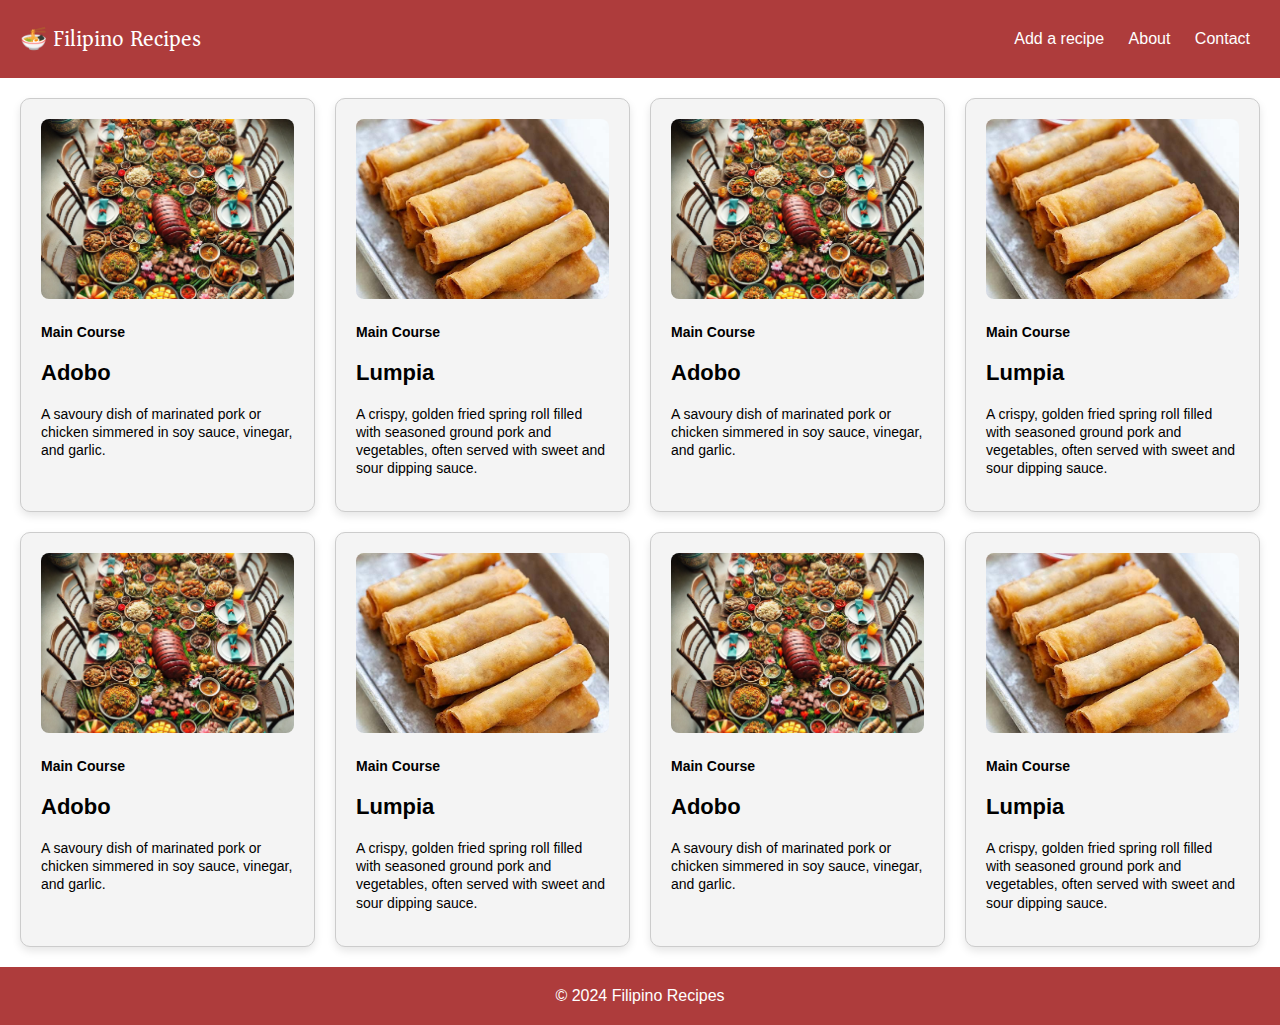
<file: index.html>
<!DOCTYPE html>
<html lang="en">
<head>
    <meta charset="UTF-8">
    <meta name="viewport" content="width=device-width, initial-scale=1.0">
    <title>Filipino Recipes - Home</title>    

    <!-- Google Fonts: Asar for a distinctive look - Used for logo and headings -->
    <link href="https://fonts.googleapis.com/css2?family=Asar&display=swap" rel="stylesheet">

    <!-- Link to external CSS - Contains all styling for the website -->
    <link rel="stylesheet" href="styles.css">
    
</head>
<body>

    <!-- Main container - Provides overall structure for the page -->
    <div class="grid-container">

    <!-- Header Section - Contains logo and navigation -->
    <header class="header" role="banner">
        <!-- Logo with home link - Uses food emoji and text -->
        <div class="logo">
            <a href="index.html" class="logo-link" aria-label="Home page">&#127836; Filipino Recipes</a>
        </div>
    
        <!-- Hamburger menu icon - Only visible on mobile devices -->
        <div class="nav-toggle" aria-label="Toggle navigation menu" role="button" tabindex="0" aria-expanded="false">&#9776;</div>
        
        <!-- Navigation links - Primary site navigation -->
        <nav class="nav-links" aria-label="Main navigation">
            <a href="add-recipe.html" class="btn-link">Add a recipe</a>
            <a href="about-this.html" class="btn-link">About</a>
            <a href="contact.html" class="btn-link">Contact</a>
        </nav>
    </header>
    



    
        <!-- Main Content - Recipe card grid using CSS Grid layout -->
        <main class="content grid-4-col" role="main">

            <!-- Recipe Card Component - Will be dynamically generated in Flask version -->
            <!-- Each card represents a single recipe with category, title, description, and image -->
            <article class="card" data-category="Main Course" data-recipe-id="1">
                <img src="images/about.webp" alt="Adobo served with rice" class="card-image">
                <header class="card-header">
                    <p class="category">Main Course</p>
                    <h3><a href="#" class="recipe-link">Adobo</a></h3>
                </header>
                <div class="card-body">
                    <p class="recipe-short-des">A savoury dish of marinated pork or chicken simmered in soy sauce, vinegar, and garlic.</p>
                </div>
            </article>
            
            <article class="card" data-category="Main Course" data-recipe-id="3">
                <img src="images/lumpia.jpg" alt="Plate of lumpia spring rolls" class="card-image">
                <header class="card-header">
                    <p class="category">Main Course</p>
                    <h3><a href="recipe-detail.html" class="recipe-link">Lumpia</a></h3>
                </header>
                <div class="card-body">
                    <p class="recipe-short-des">A crispy, golden fried spring roll filled with seasoned ground pork and vegetables, often served with sweet and sour dipping sauce.</p>
                </div>
            </article>

            <article class="card" data-category="Main Course" data-recipe-id="1">
                <img src="images/about.webp" alt="Adobo served with rice" class="card-image">
                <header class="card-header">
                    <p class="category">Main Course</p>
                    <h3><a href="#" class="recipe-link">Adobo</a></h3>
                </header>
                <div class="card-body">
                    <p class="recipe-short-des">A savoury dish of marinated pork or chicken simmered in soy sauce, vinegar, and garlic.</p>
                </div>
            </article>
            
            <article class="card" data-category="Main Course" data-recipe-id="3">
                <img src="images/lumpia.jpg" alt="Plate of lumpia spring rolls" class="card-image">
                <header class="card-header">
                    <p class="category">Main Course</p>
                    <h3><a href="recipe-detail.html" class="recipe-link">Lumpia</a></h3>
                </header>
                <div class="card-body">
                    <p class="recipe-short-des">A crispy, golden fried spring roll filled with seasoned ground pork and vegetables, often served with sweet and sour dipping sauce.</p>
                </div>
            </article>

            <article class="card" data-category="Main Course" data-recipe-id="1">
                <img src="images/about.webp" alt="Adobo served with rice" class="card-image">
                <header class="card-header">
                    <p class="category">Main Course</p>
                    <h3><a href="#" class="recipe-link">Adobo</a></h3>
                </header>
                <div class="card-body">
                    <p class="recipe-short-des">A savoury dish of marinated pork or chicken simmered in soy sauce, vinegar, and garlic.</p>
                </div>
            </article>
            
            <article class="card" data-category="Main Course" data-recipe-id="3">
                <img src="images/lumpia.jpg" alt="Plate of lumpia spring rolls" class="card-image">
                <header class="card-header">
                    <p class="category">Main Course</p>
                    <h3><a href="recipe-detail.html" class="recipe-link">Lumpia</a></h3>
                </header>
                <div class="card-body">
                    <p class="recipe-short-des">A crispy, golden fried spring roll filled with seasoned ground pork and vegetables, often served with sweet and sour dipping sauce.</p>
                </div>
            </article>

            <article class="card" data-category="Main Course" data-recipe-id="1">
                <img src="images/about.webp" alt="Adobo served with rice" class="card-image">
                <header class="card-header">
                    <p class="category">Main Course</p>
                    <h3><a href="#" class="recipe-link">Adobo</a></h3>
                </header>
                <div class="card-body">
                    <p class="recipe-short-des">A savoury dish of marinated pork or chicken simmered in soy sauce, vinegar, and garlic.</p>
                </div>
            </article>
            
            <article class="card" data-category="Main Course" data-recipe-id="3">
                <img src="images/lumpia.jpg" alt="Plate of lumpia spring rolls" class="card-image">
                <header class="card-header">
                    <p class="category">Main Course</p>
                    <h3><a href="recipe-detail.html" class="recipe-link">Lumpia</a></h3>
                </header>
                <div class="card-body">
                    <p class="recipe-short-des">A crispy, golden fried spring roll filled with seasoned ground pork and vegetables, often served with sweet and sour dipping sauce.</p>
                </div>
            </article>
        </main>
        
        <!-- Footer - Contains copyright information -->
        <footer class="footer" role="contentinfo">
            &copy; 2024 Filipino Recipes
        </footer>
    </div>


    <script src="script.js"></script>
</body>
</html>
</file>
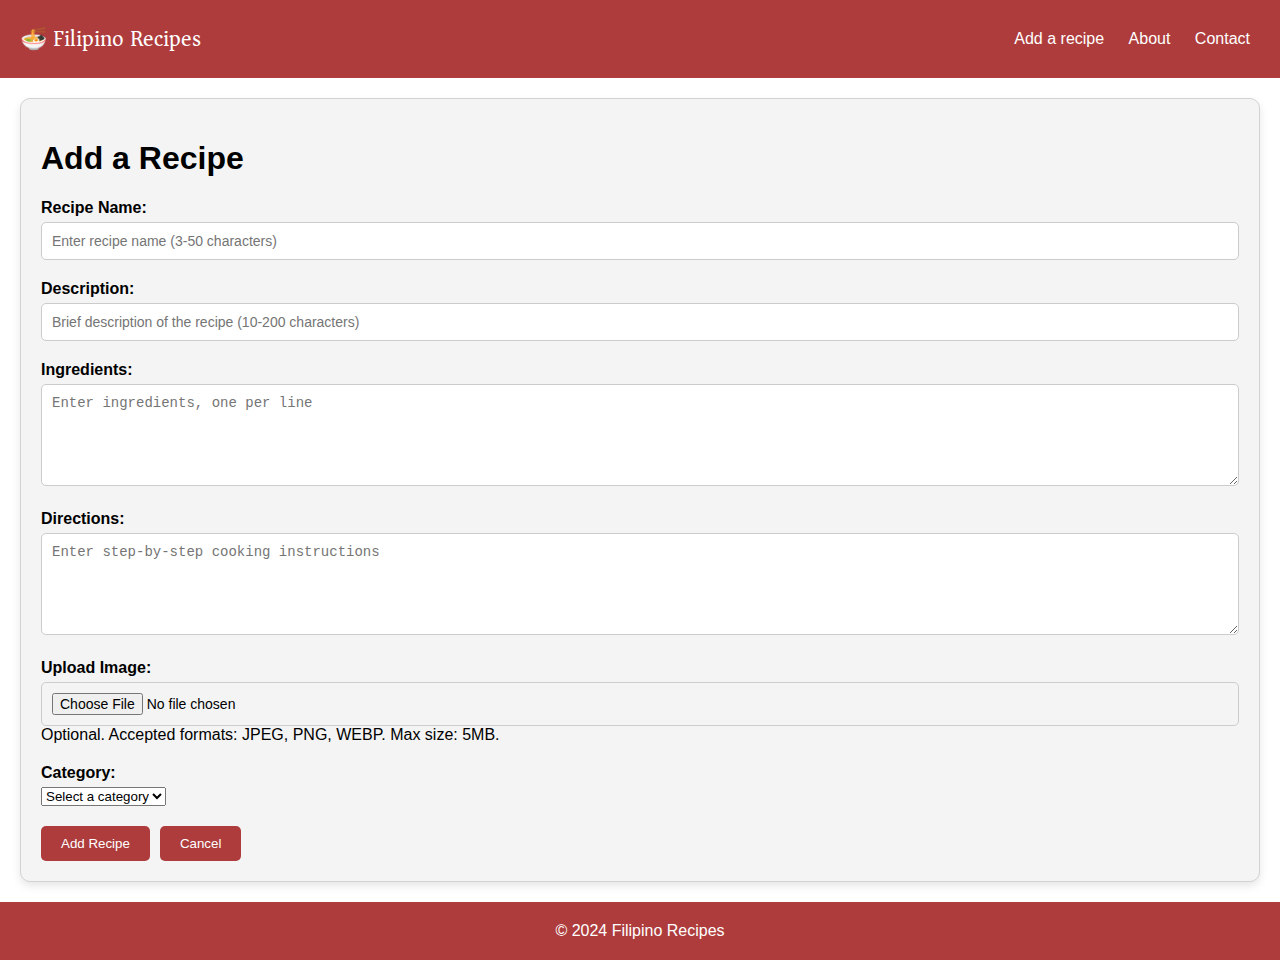
<file: add-recipe.html>
<!DOCTYPE html>
<html lang="en">

<head>
    <meta charset="UTF-8">
    <meta name="viewport" content="width=device-width, initial-scale=1.0">
    <title>Add Recipe - Filipino Recipes</title>

    <!-- Google Fonts - Used for the logo and headings -->
    <link href="https://fonts.googleapis.com/css2?family=Asar&display=swap" rel="stylesheet">

    <!-- Link to external CSS - Contains all styling for the website -->
    <link rel="stylesheet" href="styles.css">
</head>

<body>

    <!-- Header Section - Contains logo and navigation -->
    <header class="header" role="banner">
        <!-- Logo with home link - Uses food emoji and text -->
        <div class="logo">
            <a href="index.html" class="logo-link" aria-label="Home page">&#127836; Filipino Recipes</a>
        </div>
    
        <!-- Hamburger menu icon - Only visible on mobile devices -->
        <div class="nav-toggle" aria-label="Toggle navigation menu" role="button" tabindex="0" aria-expanded="false">&#9776;</div>
        
        <!-- Navigation links - Primary site navigation -->
        <nav class="nav-links" aria-label="Main navigation">
            <a href="add-recipe.html" class="btn-link" aria-current="page">Add a recipe</a>
            <a href="about-this.html" class="btn-link">About</a>
            <a href="contact.html" class="btn-link">Contact</a>
        </nav>
    </header>

    <!-- Main Content - Form to Add Recipe -->
    <main class="recipe-content" role="main">
        <div class="form-container">
            <h1>Add a Recipe</h1>

            <form action="submit-recipe.html" method="post" id="recipe-form" aria-labelledby="form-heading">
                <!-- Placeholder action: replace with server route or JavaScript handler during backend integration -->
                <p id="form-heading" class="sr-only">Use this form to add a new recipe to the collection</p>
                <!-- Recipe Name Input - With validation for length and required field -->
                <div class="form-group">
                    <label for="recipe-name">Recipe Name:</label>
                    <input type="text" id="recipe-name" name="recipe-name" 
                           required minlength="3" maxlength="50" 
                           aria-required="true" 
                           placeholder="Enter recipe name (3-50 characters)">
                </div>

                <!-- Recipe Description Input - With validation for length and required field -->
                <div class="form-group">
                    <label for="recipe-desc">Description:</label>
                    <input type="text" id="recipe-desc" name="recipe-desc" 
                           required minlength="10" maxlength="200" 
                           aria-required="true"
                           placeholder="Brief description of the recipe (10-200 characters)">
                </div>                

                <!-- Ingredients Input - Textarea for list of ingredients -->
                <div class="form-group">
                    <label for="ingredients">Ingredients:</label>
                    <textarea id="ingredients" name="ingredients" rows="5" 
                              required aria-required="true"
                              placeholder="Enter ingredients, one per line"></textarea>
                </div>

                <!-- Directions Input - Textarea for cooking instructions -->
                <div class="form-group">
                    <label for="directions">Directions:</label>
                    <textarea id="directions" name="directions" rows="5" 
                              required aria-required="true"
                              placeholder="Enter step-by-step cooking instructions"></textarea>
                </div>

                <!-- Image Upload Input - For recipe photo -->
                <div class="form-group">
                    <label for="image-upload">Upload Image:</label>
                    <input type="file" id="image-upload" name="image-upload" 
                           accept="image/jpeg, image/png, image/webp" 
                           aria-describedby="image-hint">
                    <span id="image-hint">Optional. Accepted formats: JPEG, PNG, WEBP. Max size: 5MB.</span>
                </div>
                
                <!-- Recipe Category Selection - Dropdown for categorizing the recipe -->
                <div class="form-group">
                    <label for="recipe-category">Category:</label>
                    <select id="recipe-category" name="recipe-category" required aria-required="true">
                        <option value="" disabled selected>Select a category</option>
                        <option value="main-course">Main Course</option>
                        <option value="soup">Soup</option>
                        <option value="noodles">Noodles</option>
                        <option value="special-occasion">Special Occasion</option>
                        <option value="street-food">Street Food</option>
                        <option value="dessert">Dessert</option>
                    </select>
                </div>

                <!-- Form Actions - Buttons for submitting or canceling -->
                <div class="form-actions">
                    <button type="submit" class="btn" aria-label="Add this recipe">Add Recipe</button>
                    <button type="button" class="btn" onclick="window.location.href='index.html'" aria-label="Cancel and return to home page">Cancel</button>
                </div>
            </form>
        </div>
    </main>

    <!-- Site Footer - Contains copyright information -->
    <footer class="footer" role="contentinfo">
        &copy; 2024 Filipino Recipes
    </footer>

    <script src="script.js"></script>
    <!-- Add CSS for form hints and screen reader only content -->
    <style>
        .form-hint {
            display: block;
            font-size: 0.8em;
            color: #666;
            margin-top: 5px;
        }
        
        .sr-only {
            position: absolute;
            width: 1px;
            height: 1px;
            padding: 0;
            margin: -1px;
            overflow: hidden;
            clip: rect(0, 0, 0, 0);
            white-space: nowrap;
            border: 0;
        }
    </style>

</body>

</html>
</file>
<file: styles.css>
/* 
 * Filipino Recipes Website - Styles
 * 
 * This CSS file contains all the styling for the Filipino Recipes website.
 * It includes styles for layout, navigation, cards, and responsive design.
 */

/* ------- MAIN COLORS ------- */
:root {
    --red-color: rgb(174, 60, 60);      /* Main red color used in header and buttons */
    --dark-red: rgb(150, 60, 60);       /* Darker red used for hover effects */
    --light-gray: #f4f4f4;              /* Light gray background for cards */
    --border-color: #ccc;               /* Border color for cards and other elements */
}

/* ------- GENERAL STYLES ------- */
body {
    margin: 0;                         /* Removes default margin */
    font-family: Arial, sans-serif;     /* Sets the main font for the website */
    box-sizing: border-box;             /* Ensures padding and border are included in width/height */
}

/* Reusable utility classes */
.text-center {
    text-align: center;                /* Centers text horizontally */
}

/* ------- NAVIGATION STYLES ------- */
.btn-link {
    color: white;                      /* White text color */
    text-decoration: none;              /* Removes underline from links */
    padding: 5px 10px;                  /* Space inside the button (top/bottom, left/right) */
    border-radius: 5px;                 /* Rounded corners */
    transition: background-color 0.3s ease; /* Smooth color change when hovering */
}

/* Hover effect - styles that apply when mouse moves over an element */
.btn-link:hover {
    background-color: var(--dark-red);  /* Changes background color on hover */
}

/* ------- LAYOUT STYLES ------- */
/* Page grid container - keeps header, content, and footer stacked vertically */
.grid-container {
    min-height: 100vh;                  /* Ensures page fills the viewport height */
    display: grid;                      /* Use grid to control vertical layout */
    grid-template-rows: auto 1fr auto;  /* Header, flexible content, footer */
}

/* Grid layout - arranges recipe cards responsively */
.grid-4-col {
    display: grid;                      /* Creates a grid layout */
    grid-template-columns: repeat(auto-fill, minmax(250px, 1fr));
    /* Automatically fits as many 250px columns as possible */
    gap: 20px;                          /* Space between grid items */
    padding: 0 20px;                    /* Space on left and right sides */
}

/* ------- CARD STYLES ------- */
/* Card component - used for recipe preview boxes */
.card {
    background-color: var(--light-gray); /* Light gray background */
    padding: 20px;                      /* Space inside the card */
    border: 1px solid var(--border-color); /* Thin border around the card */
    border-radius: 10px;                /* Rounded corners */
    box-shadow: 0 4px 8px rgba(0, 0, 0, 0.1); /* Adds a subtle shadow for depth */
}

/* Card image preview */
.card-image {
    width: 100%;                        /* Fill card width */
    height: 180px;                      /* Consistent image height */
    object-fit: cover;                  /* Crop to fill without distortion */
    border-radius: 8px;                 /* Rounded corners to match card */
    margin-bottom: 15px;                /* Space between image and text */
}

/* ------- RECIPE LINK STYLES ------- */
/* Links to recipe details */
.recipe-link {
    font-size: 22px;                    /* Larger text size for recipe titles */
    text-decoration: none;              /* Removes underline from links */
    color: black;                       /* Black text color */
    transition: color 0.3s ease;        /* Smooth color change when hovering */
}

/* Hover effect for recipe links */
.recipe-link:hover {
    color: rgb(200, 60, 60);            /* Changes to red color when hovering */
}

/* ------- RECIPE TEXT STYLES ------- */
/* Styles for recipe descriptions and categories */
.recipe-short-des,
.category {
    font-size: 14px;                    /* Smaller text size */
    color: #000000;                     /* Black text color */
    line-height: 1.3;                   /* Space between lines of text */
    margin-top: 5px;                    /* Space above the text */
}

/* Category label styling */
.category {
    font-weight: bold;                  /* Makes category text bold */
}

/* ------- HEADER STYLES ------- */
/* Main header at the top of each page */
.header {
    background-color: var(--red-color);  /* Red background color */
    color: white;                       /* White text color */
    display: flex;                      /* Allows items to be positioned side by side */
    justify-content: space-between;     /* Puts space between logo and navigation */
    align-items: center;                /* Centers items vertically */
    padding: 20px;                      /* Space inside the header */
    margin-bottom: 20px;                /* Space below the header */
}

/* Logo link in the header */
.logo-link {
    font-family: 'Asar', cursive;       /* Special font for the logo */
    font-size: 22px;                    /* Larger text size */
    color: white;                       /* White text color */
    text-decoration: none;              /* Removes underline from link */
    transition: color 0.3s ease;        /* Smooth color change when hovering */
}

/* Hover effect for logo */
.logo-link:hover {
    color: rgb(255, 102, 102);          /* Lighter red color when hovering */
}

/* ------- FOOTER STYLES ------- */
/* Footer at the bottom of each page */
.footer {
    background-color: var(--red-color);  /* Red background color (same as header) */
    color: white;                       /* White text color */
    text-align: center;                 /* Centers text horizontally */
    padding: 20px;                      /* Space inside the footer */
    margin-top: 20px;                   /* Space above the footer */
}

/* ------- RECIPE DETAIL PAGE STYLES ------- */
/* Container for recipe image and details - uses flexbox layout */
.recipe-content {
    display: flex;                      /* Arranges items side by side */
    flex-wrap: wrap;                    /* Allows items to wrap to next line on smaller screens */
    gap: 20px;                          /* Space between image and details */
    padding-left: 20px;                 /* Space on the left side */
    padding-right: 20px;                /* Space on the right side */
    box-sizing: border-box;             /* Ensures padding is included in width calculation */
}

/* Recipe image styling */
.recipe-image {
    width: 30%;                         /* Takes up 30% of the container width */
    max-width: 100%;                    /* Prevents image from being larger than its container */
    height: auto;                       /* Maintains image proportions */
    border-radius: 10px;                /* Rounded corners for the image */
    object-fit: cover;                  /* Ensures image covers the area nicely */
}

/* Recipe details container - holds title, ingredients, directions */
.recipe-details-container {
    flex: 1;                            /* Grows to fill remaining space */
    padding: 20px;                      /* Space inside the container */
    background-color: white;            /* White background */
    border: 1px solid lightgrey;        /* Light gray border */
    box-shadow: 0px 4px 8px rgba(0, 0, 0, 0.1); /* Subtle shadow for depth */
    border-radius: 10px;                /* Rounded corners */
    box-sizing: border-box;             /* Ensures padding is included in width */
    width: calc(70% - 40px);            /* Takes up 70% of container width minus gap */
}

/* Recipe metadata section - stacks detail chips vertically */
.recipe-info {
    display: flex;                      /* Use flex to control layout */
    flex-direction: column;             /* Place items on separate lines */
    gap: 4px;                           /* Space between metadata rows */
    align-items: flex-start;            /* Align text to the left */
}

/* ------- RESPONSIVE DESIGN ------- */
/* These styles change the layout when viewing on smaller screens like phones and tablets */
/* Applied when screen width is less than 768 pixels */
@media (max-width: 768px) {
    /* Changes recipe layout to stack vertically on small screens */
    .recipe-content {
        flex-direction: column;          /* Stack image and content vertically instead of side by side */
    }

    /* Makes image and details take full width on small screens */
    .recipe-image,
    .recipe-details-container {
        width: 100%;                     /* Full width for smaller screens */
    }

    /* Adds space between image and details when stacked */
    .recipe-details-container {
        margin-top: 20px;                /* Space between stacked elements */
    }
}

/* ------- RECIPE DETAILS TEXT STYLES ------- */
/* Recipe title on detail page */
.recipe-details-container h1 {
    font-size: 22px;                    /* Size of the recipe title */
    margin-bottom: 20px;                /* Space below the title */
}

/* Text, lists, and paragraphs in recipe details */
.recipe-details-container p,
.recipe-details-container ul,
.recipe-details-container ol {
    font-size: 14px;                    /* Text size for recipe content */
    margin-bottom: 20px;                /* Space below each element */
    color: #555;                        /* Soft gray color for text */
}

/* List items in ingredients and directions */
.recipe-details-container ul li,
.recipe-details-container ol li {
    margin-bottom: 10px;                /* Space between list items */
}

/* ------- RECIPE ACTION BUTTONS ------- */
/* Container for edit/delete buttons */
.recipe-actions {
    text-align: right;                  /* Aligns buttons to the right */
    margin-bottom: 20px;                /* Space below the buttons */
}

/* Edit and delete link styling */
.action-link {
    font-size: 14px;                    /* Text size for action links */
    color: rgb(220, 20, 60);            /* Red color for Edit/Delete links */
    text-decoration: none;              /* Removes underline from links */
    margin-left: 10px;                  /* Space between links */
    transition: color 0.3s ease;        /* Smooth color change when hovering */
}

/* Hover effect for action links */
.action-link:hover {
    color: rgb(255, 102, 102);          /* Lighter red color when hovering */
}

/* ------- FORM STYLES ------- */
/* Container for the add recipe form */
.form-container {
    background-color: var(--light-gray); /* Light gray background */
    padding: 20px;                      /* Space inside the form container */
    border-radius: 10px;                /* Rounded corners */
    box-shadow: 0px 4px 8px rgba(0, 0, 0, 0.1); /* Subtle shadow for depth */
    width: 100%;                        /* Full width form */
    max-width: none;                    /* No maximum width limit */
    margin: 0 auto;                     /* Centers the form horizontally */
    border: 1px solid lightgrey;        /* Light border around the form */
    box-sizing: border-box;             /* Ensures padding is included in width */
}

/* Form field groups - each input and its label */
.form-group {
    margin-bottom: 20px;                /* Space between form fields */
}

/* Form field labels */
.form-group label {
    display: block;                     /* Makes label appear on its own line */
    margin-bottom: 5px;                 /* Space below the label */
    font-weight: bold;                  /* Makes label text bold */
}

/* Text inputs and textareas */
.form-group input,
.form-group textarea {
    width: 100%;                        /* Makes inputs take full width */
    padding: 10px;                      /* Space inside the inputs */
    font-size: 14px;                    /* Text size for inputs */
    border: 1px solid #ccc;             /* Light border around inputs */
    border-radius: 5px;                 /* Rounded corners for inputs */
    box-sizing: border-box;             /* Ensures padding is included in width */
}

/* Form buttons container */
.form-actions {
    display: flex;                      /* Arranges buttons side by side */
    gap: 10px;                          /* Space between buttons */
    justify-content: flex-start;        /* Left-aligns the buttons */
}

/* Button styling */
.btn {
    padding: 10px 20px;                 /* Space inside buttons */
    background-color: var(--red-color);  /* Red background color */
    color: white;                       /* White text color */
    border: none;                       /* No border */
    border-radius: 5px;                 /* Rounded corners */
    cursor: pointer;                    /* Changes cursor to hand when hovering */
    transition: background-color 0.3s ease; /* Smooth color change when hovering */
}

/* Hover effect for buttons */
.btn:hover {
    background-color: var(--dark-red);  /* Darker red when hovering */
}

/* ------- MOBILE MENU STYLES ------- */
/* Hamburger menu icon - hidden on desktop, visible on mobile */
.nav-toggle {
    display: none;                      /* Hidden on larger screens */
}

/* ------- RESPONSIVE DESIGN FOR MOBILE ------- */
/* These styles apply when the screen is smaller than 768 pixels wide (phones and tablets) */
@media (max-width: 768px) {
    /* Changes recipe grid to a single column on mobile */
    .grid-4-col {
        grid-template-columns: 1fr;      /* One column instead of four */
        padding: 10px;                   /* Less padding on mobile */
    }

    /* Makes recipe content stack vertically */
    .recipe-content {
        flex-direction: column;          /* Stack content vertically */
        width: 100%;                     /* Full width */
    }

    /* Makes image and details full width on mobile */
    .recipe-image,
    .recipe-details-container {
        width: 100%;                     /* Full width on mobile */
    }

    /* Adjusts form container for mobile */
    .form-container {
        width: 100%;                     /* Full width form */
        padding: 15px;                   /* Less padding on mobile */
        max-width: none;                 /* No maximum width */
    }

    /* ------- MOBILE NAVIGATION ------- */
    /* Navigation menu on mobile - hidden by default */
    .nav-links {
        display: none;                   /* Hidden until hamburger is clicked */
        flex-direction: column;          /* Stack links vertically */
        position: absolute;              /* Position over other content */
        top: 60px;                       /* Position from top of screen */
        right: 20px;                     /* Position from right of screen */
        background-color: var(--red-color); /* Red background */
        padding: 10px;                   /* Space inside the menu */
        border-radius: 5px;              /* Rounded corners */
        width: 200px;                    /* Width of the dropdown menu */
    }

    /* Space between navigation links on mobile */
    .nav-links a {
        margin: 10px 0;                  /* Space above and below each link */
    }

    /* Hamburger menu icon styling */
    .nav-toggle {
        display: block;                  /* Show on mobile */
        cursor: pointer;                 /* Hand cursor on hover */
        font-size: 24px;                 /* Size of the hamburger icon */
        color: white;                    /* White color */
    }

    /* Shows the navigation menu when hamburger is clicked */
    .nav-links.show {
        display: flex;                   /* Shows the menu when .show class is added */
    }
}
</file>
